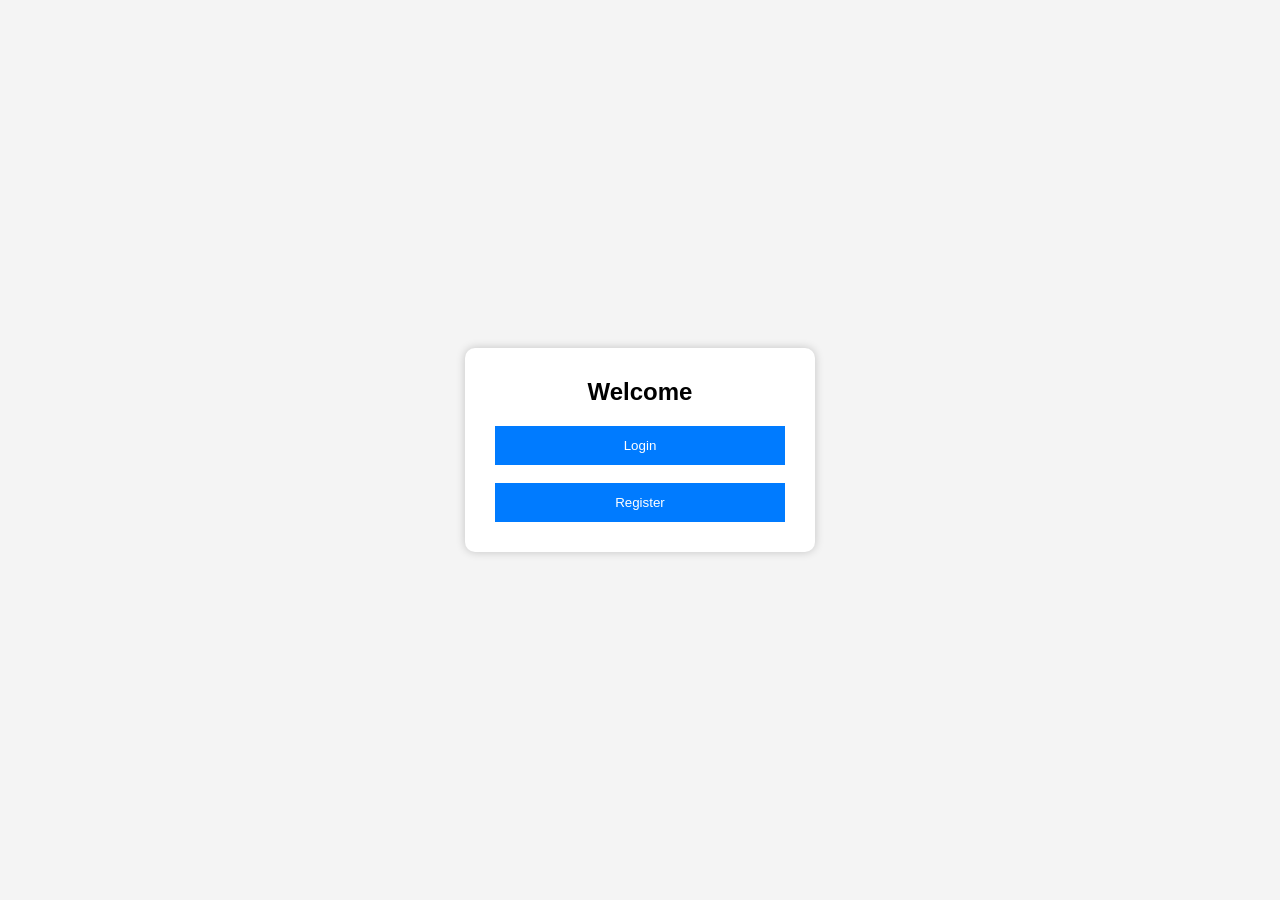
<file: login_system/index.html>
<!DOCTYPE html>
<html>
<head>
    <title>Home</title>
    <link rel="stylesheet" href="css/style.css">
</head>
<body>

<div class="container">
    <h2>Welcome</h2>

    <a href="login.html">
        <button>Login</button>
    </a>

    <br><br>

    <a href="register.html">
        <button>Register</button>
    </a>

</div>

</body>
</html>
</file>
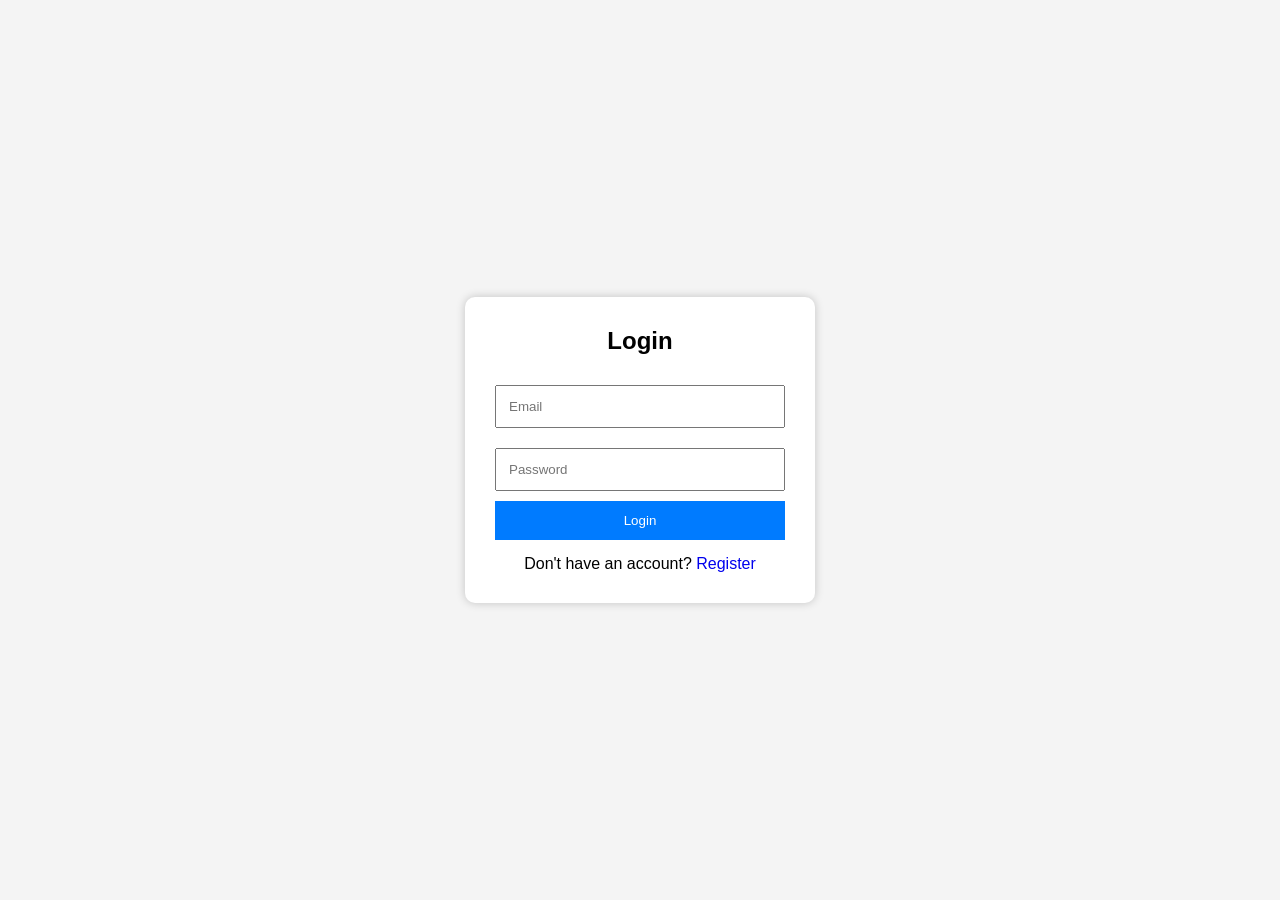
<file: login_system/home.html>
<!DOCTYPE html>
<html>
<head>

<title>Dashboard</title>

<link rel="stylesheet" href="css/style.css">

</head>

<body>

<div class="container">

<h2 id="welcome"></h2>

<button onclick="logout()">

Logout

</button>

</div>

<script src="js/auth.js"></script>
<script src="js/logout.js"></script>

</body>

</html>
</file>
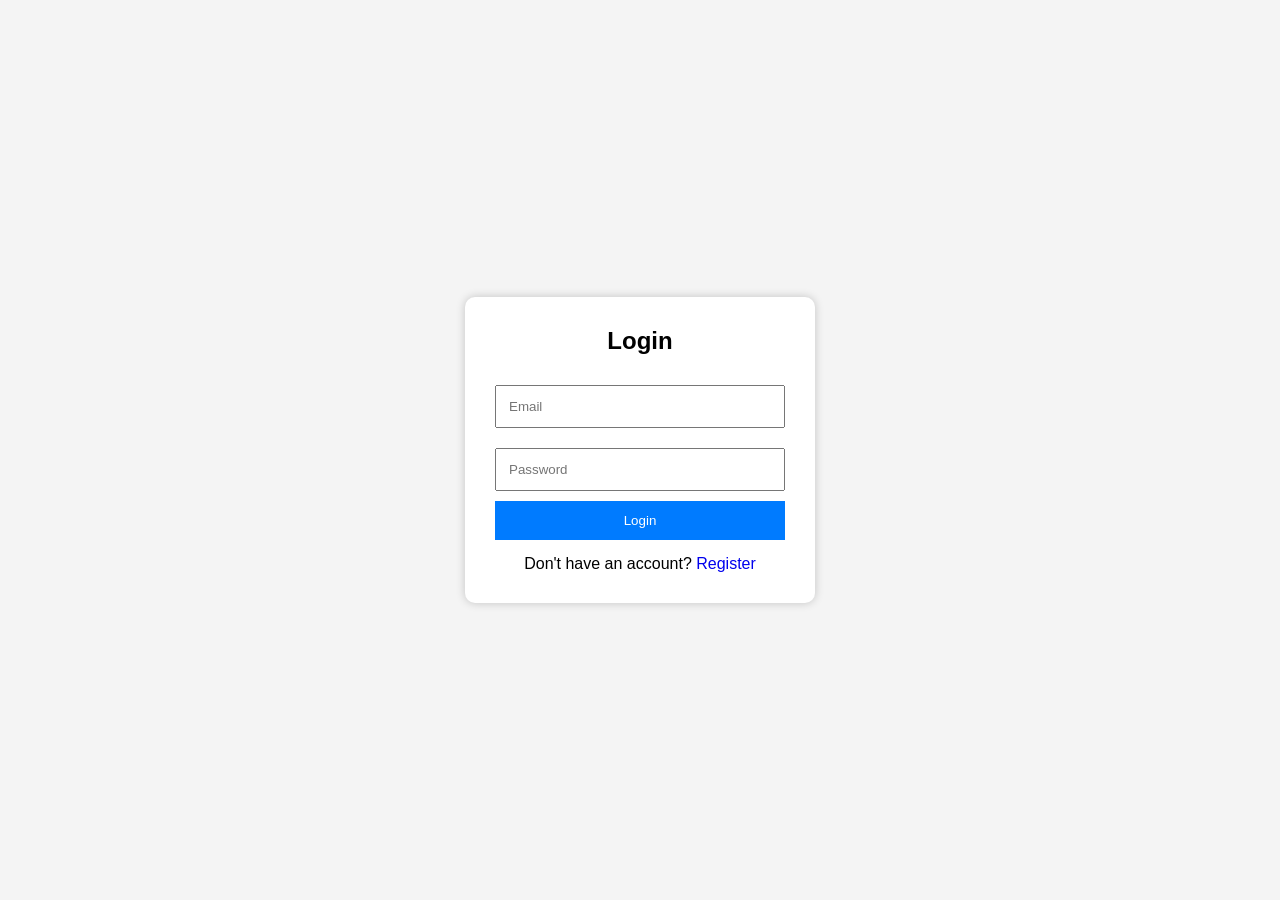
<file: login_system/login.html>
<!DOCTYPE html>
<html>
<head>
<title>Login</title>

<link rel="stylesheet" href="css/style.css">

</head>

<body>

<div class="container">

<h2>Login</h2>

<form id="loginForm">

<input
type="email"
id="email"
placeholder="Email"
required>

<input
type="password"
id="password"
placeholder="Password"
required>

<button type="submit">

Login

</button>

</form>

<p>

Don't have an account?

<a href="register.html">

Register

</a>

</p>

</div>

<script src="js/login.js"></script>

</body>

</html>
</file>
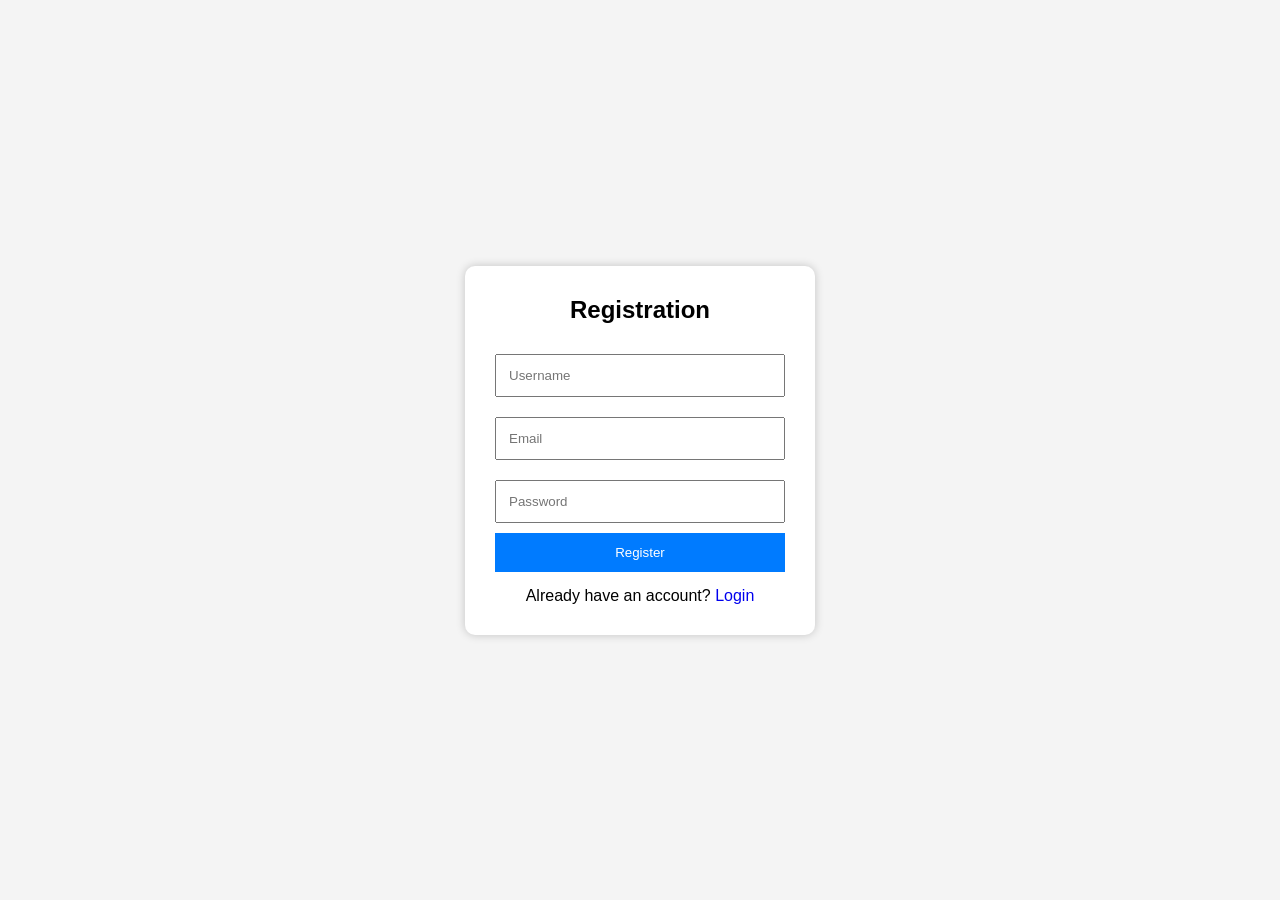
<file: login_system/register.html>
<!DOCTYPE html>
<html>
<head>
    <title>Register</title>
    <link rel="stylesheet" href="css/style.css">
</head>
<body>

<div class="container">

<h2>Registration</h2>

<form id="registerForm">

<input
type="text"
id="username"
placeholder="Username"
required>

<input
type="email"
id="email"
placeholder="Email"
required>

<input
type="password"
id="password"
placeholder="Password"
required>

<button type="submit">
Register
</button>

</form>

<p>

Already have an account?

<a href="login.html">

Login

</a>

</p>

</div>

<script src="js/register.js"></script>

</body>
</html>
</file>
<file: login_system/css/style.css>
*{
    margin:0;
    padding:0;
    box-sizing:border-box;
    font-family:Arial, Helvetica, sans-serif;
}

body{
    background:#f4f4f4;
    display:flex;
    justify-content:center;
    align-items:center;
    height:100vh;
}

.container{
    width:350px;
    background:white;
    padding:30px;
    border-radius:10px;
    box-shadow:0 0 10px rgba(0,0,0,.2);
}

h2{
    text-align:center;
    margin-bottom:20px;
}

input{
    width:100%;
    padding:12px;
    margin:10px 0;
}

button{
    width:100%;
    padding:12px;
    background:#007BFF;
    color:white;
    border:none;
    cursor:pointer;
}

button:hover{
    background:#0056b3;
}

a{
    text-decoration:none;
}

p{
    margin-top:15px;
    text-align:center;
}
</file>
